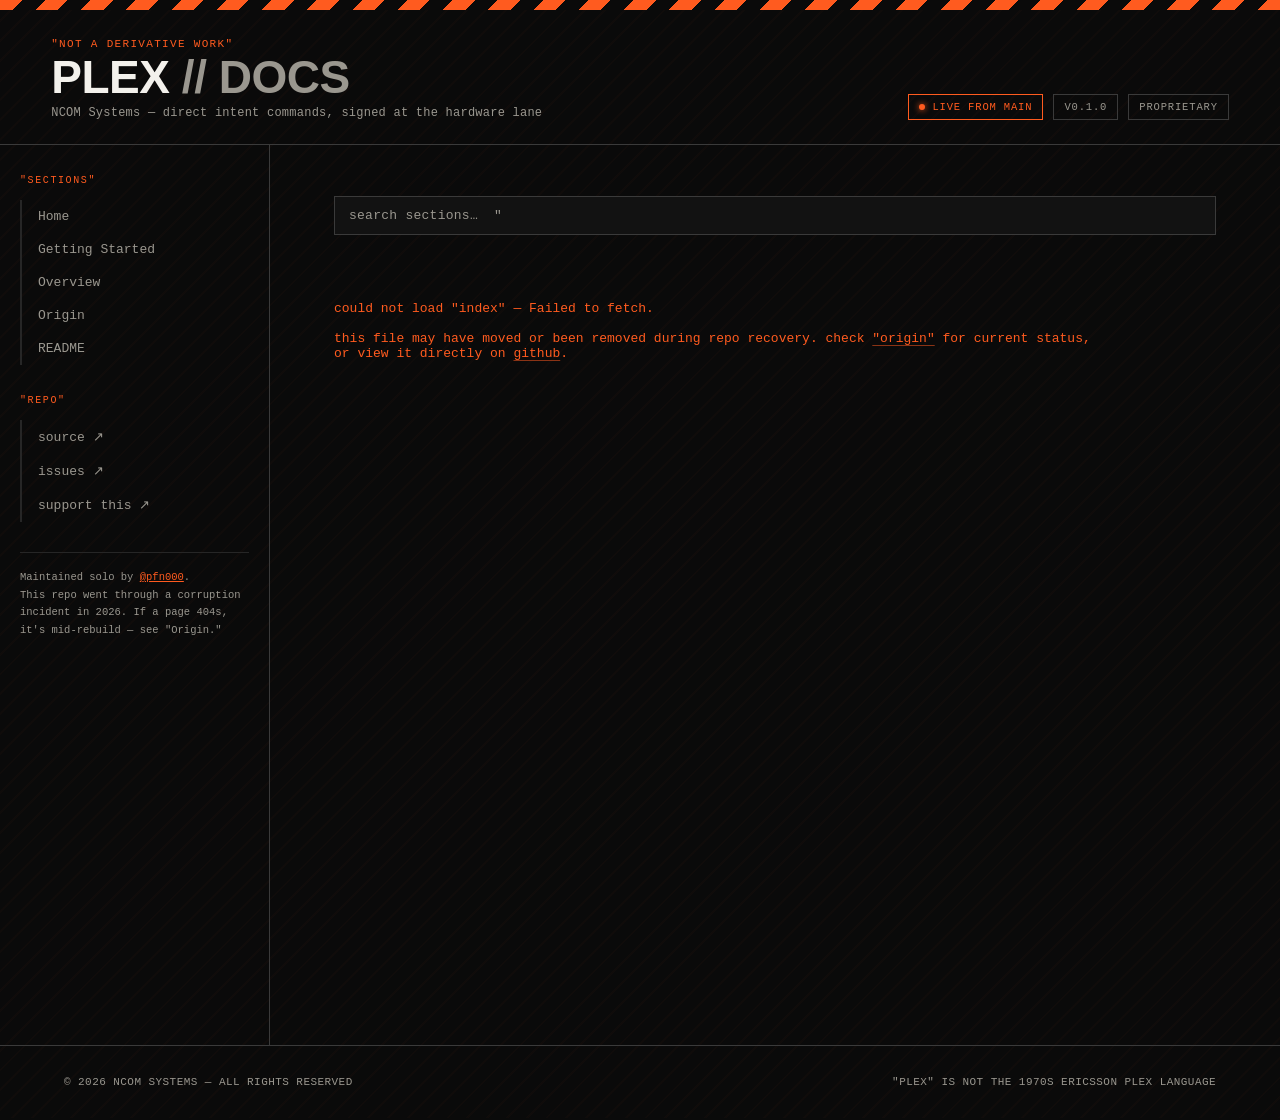
<file: .docs/Index.html>
<!DOCTYPE html>
<html lang="en">
  <head>
    <meta charset="UTF-8" />
    <meta http-equiv="refresh" content="0; url=./Docs.PleX.html" />
    <meta name="viewport" content="width=device-width, initial-scale=1.0" />
    <title>PlexCode Docs Redirect</title>
  </head>
  <body>
    <p>Redirecting to <a href="./Docs.PleX.html">Docs.PleX.html</a>…</p>
  </body>
</html>
</file>
